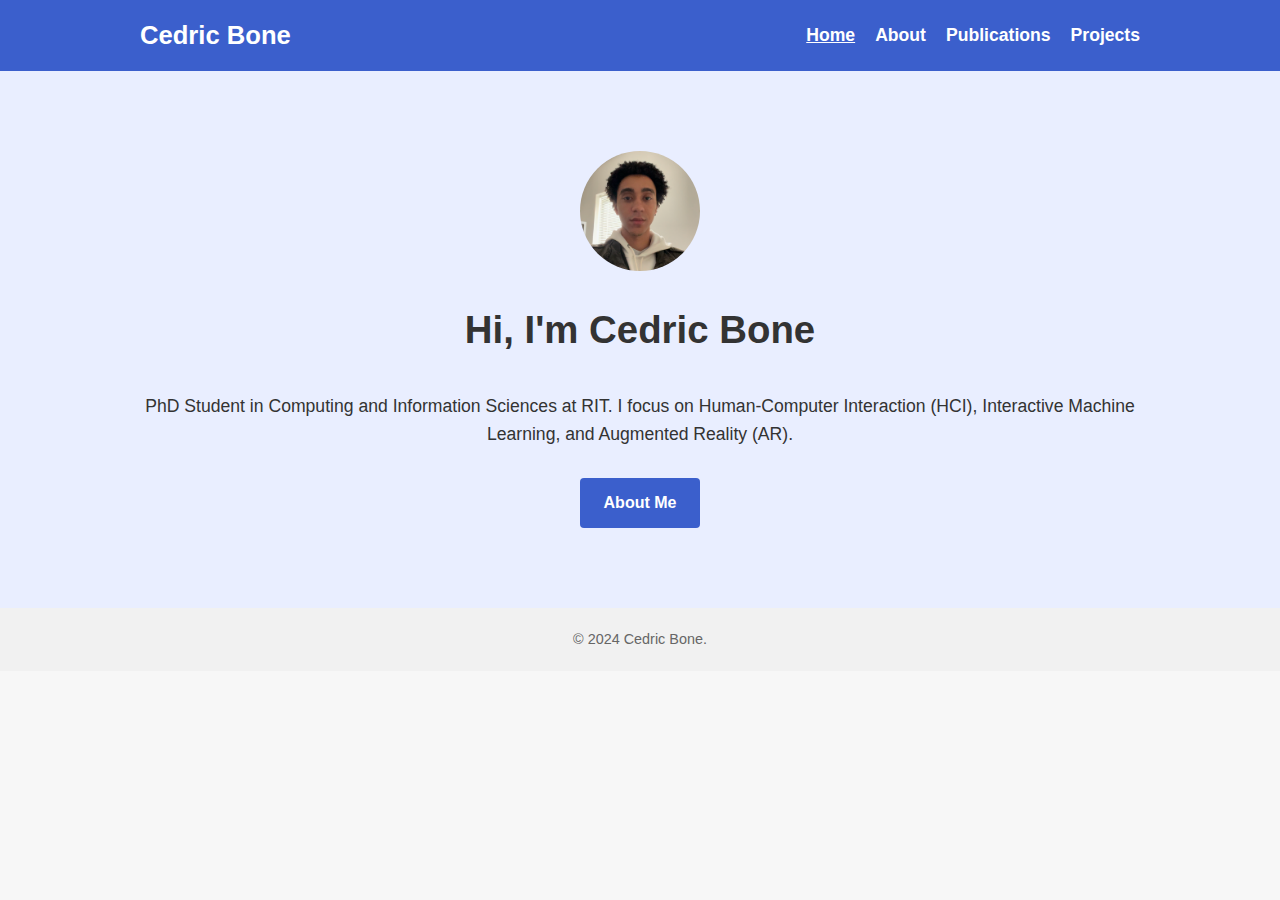
<file: index.html>
<!DOCTYPE html>
<html lang="en">

    <head>
        <meta charset="UTF-8" />
        <meta name="viewport" content="width=device-width, initial-scale=1.0" />
        <meta name="description" content="Portfolio Home">
        <title>Cedric Bone - Home</title>
        <link rel="stylesheet" href="css/main.css">
    </head>

    <body>
        <header>
            <div class="container nav-container">
                <h1 class="logo"><a href="index.html">Cedric Bone</a></h1>
                <nav>
                    <ul>
                        <li><a href="index.html" class="active">Home</a></li>
                        <li><a href="about.html">About</a></li>
                        <li><a href="publications.html">Publications</a></li>
                        <li><a href="projects.html">Projects</a></li>
                        <!-- <li><a href="other.html">Other</a></li> -->
                    </ul>
                </nav>
            </div>
        </header>

        <!-- Hero Section -->
        <section class="hero">
            <div class="container hero-content">
                <img src="images/profile.png" alt="Cedric Bone" class="hero-image">
                <h2>Hi, I'm Cedric Bone</h2>
                <p>PhD Student in Computing and Information Sciences at RIT. I focus on Human-Computer Interaction
                    (HCI), Interactive Machine Learning, and Augmented Reality (AR).</p>
                <a href="about.html" class="btn">About Me</a>
            </div>
        </section>

        <footer>
            <div class="container footer-content">
                <p>© 2024 Cedric Bone.</p>
            </div>
        </footer>
    </body>
</file>
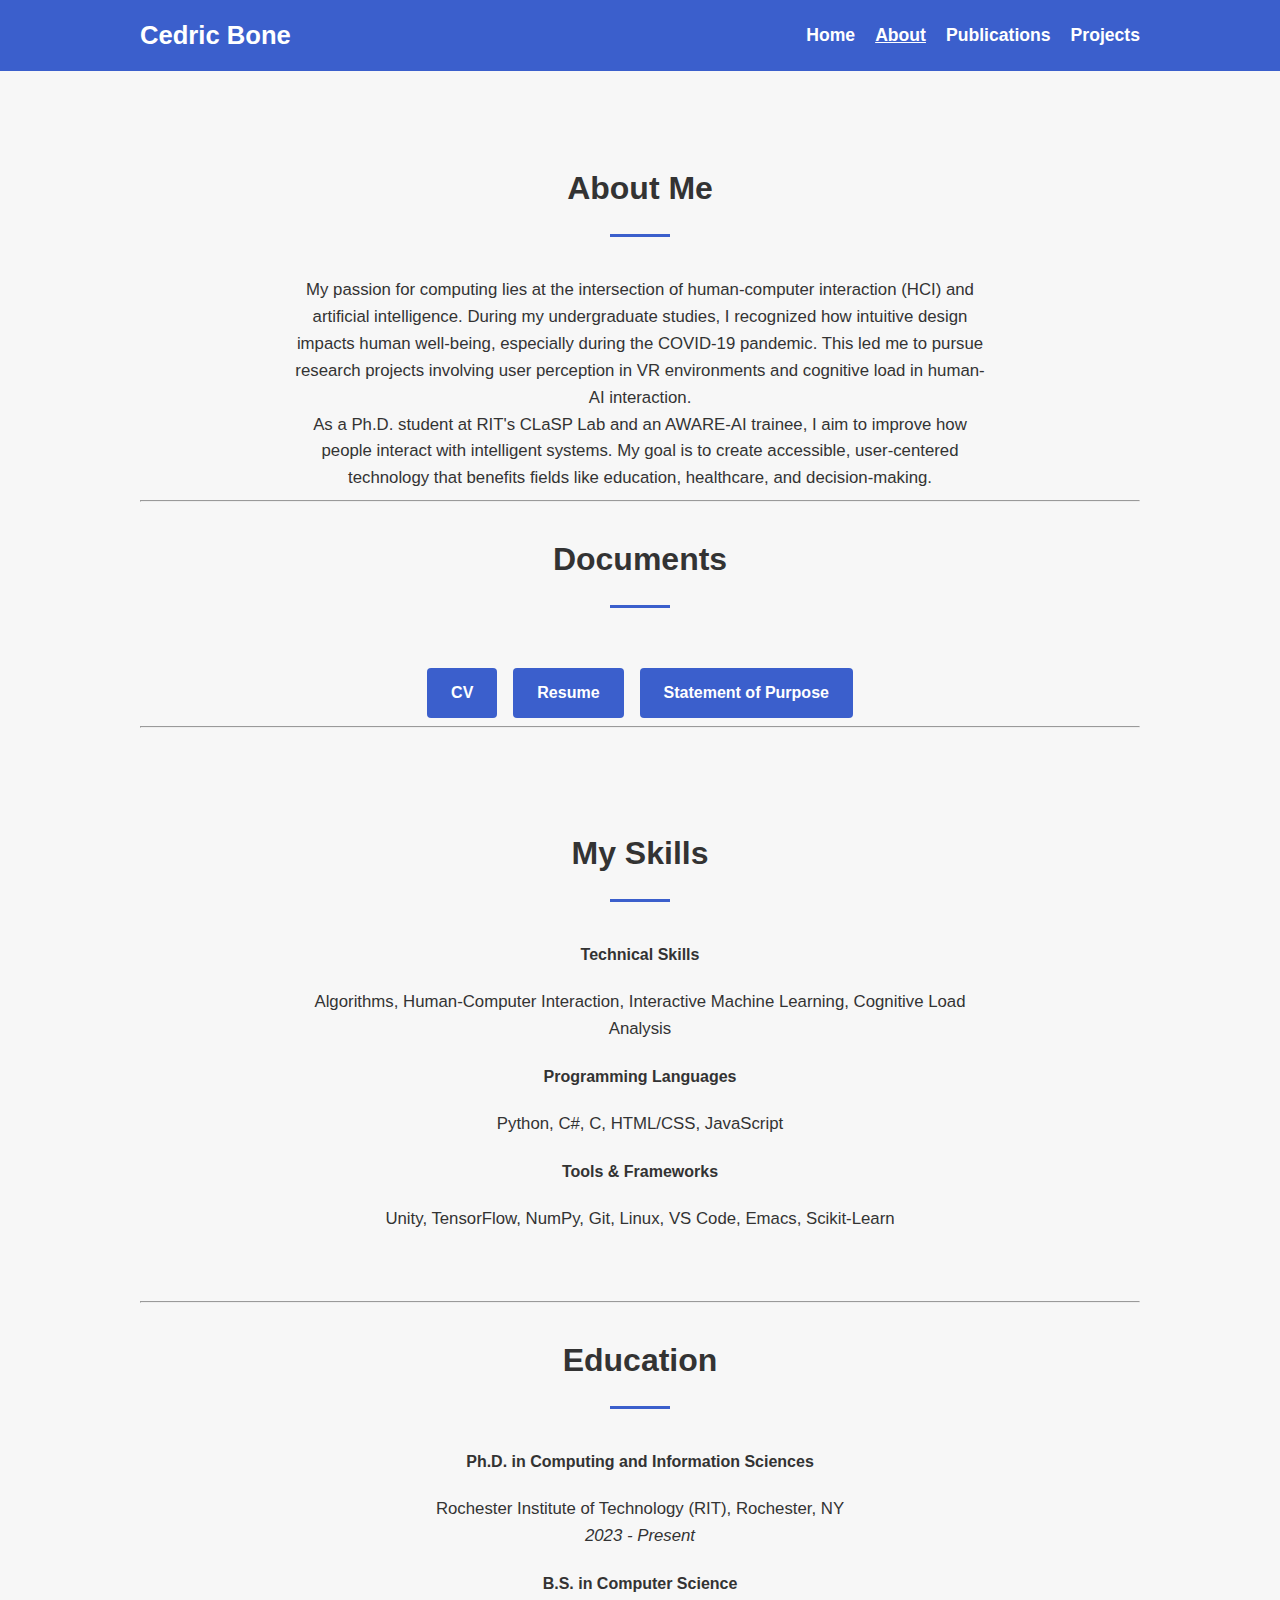
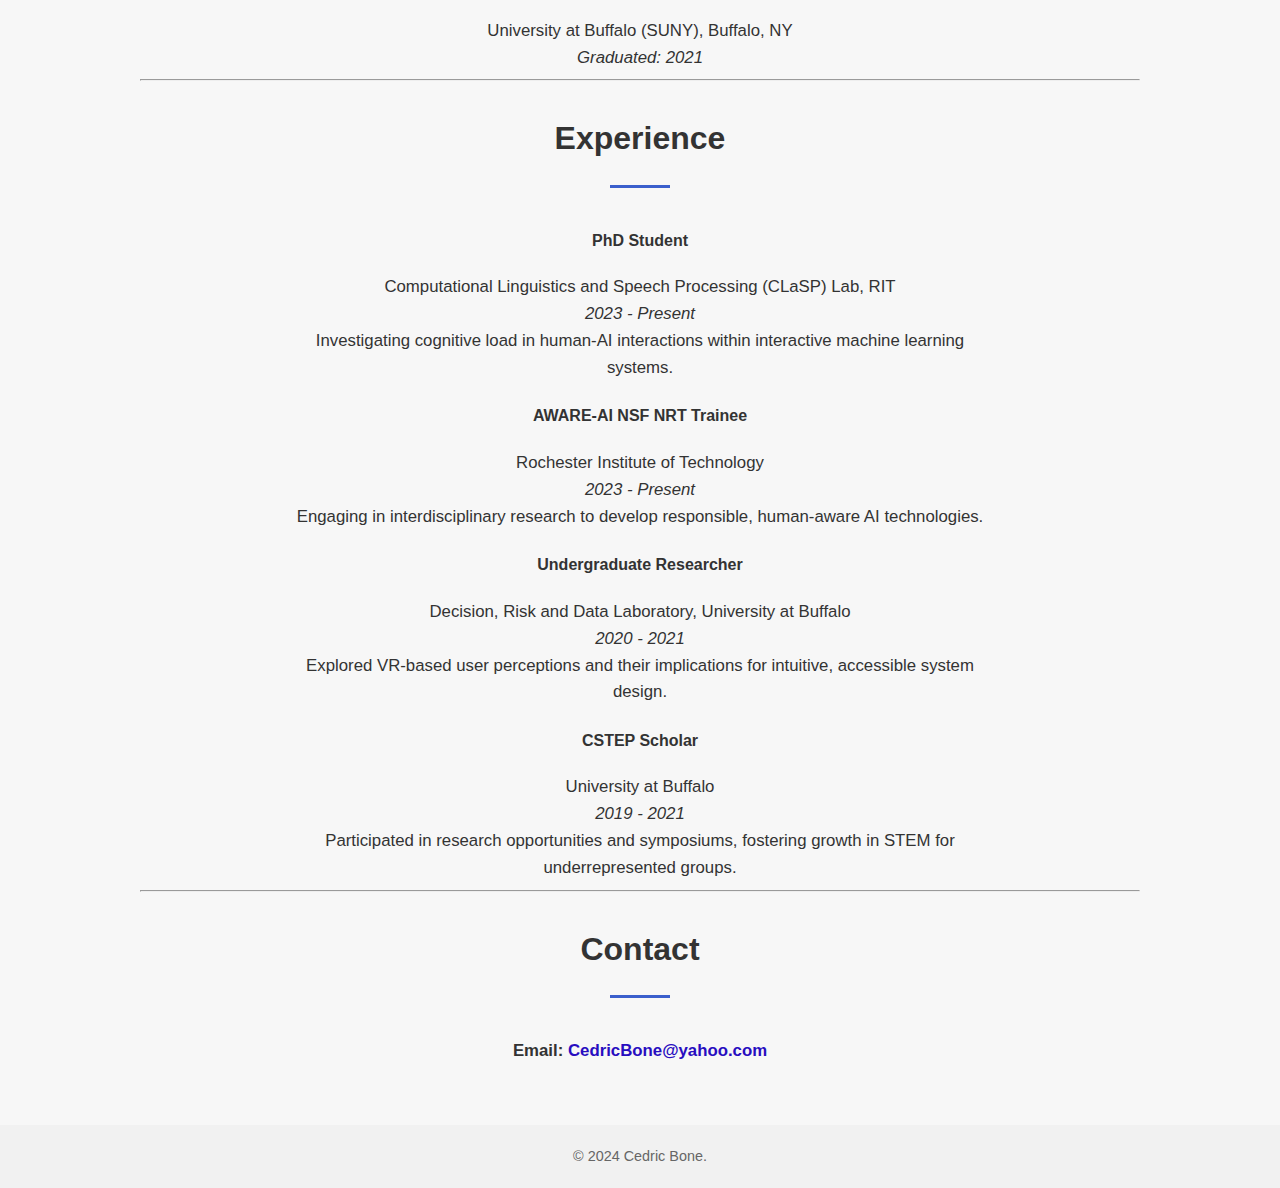
<file: about.html>
<!DOCTYPE html>
<html lang="en">

    <head>
        <meta charset="UTF-8" />
        <meta name="viewport" content="width=device-width, initial-scale=1.0" />
        <meta name="description" content="About Cedric Bone">
        <title>About - Cedric Bone</title>
        <link rel="stylesheet" href="css/main.css">
    </head>

    <body>
        <header>
            <div class="container nav-container">
                <h1 class="logo"><a href="index.html">Cedric Bone</a></h1>
                <nav>
                    <ul>
                        <li><a href="index.html">Home</a></li>
                        <li><a href="about.html" class="active">About</a></li>
                        <li><a href="publications.html">Publications</a></li>
                        <li><a href="projects.html">Projects</a></li>
                        <!-- <li><a href="other.html">Other</a></li> -->
                    </ul>
                </nav>
            </div>
        </header>

        <main>
            <section class="section about-me">
                <div class="container centered">
                    <div class="about-section">
                        <h3>About Me</h3>
                        <p>
                            My passion for computing lies at the intersection of human-computer interaction (HCI) and
                            artificial intelligence.
                            During my undergraduate studies, I recognized how intuitive design impacts human well-being,
                            especially during
                            the COVID-19 pandemic. This led me to pursue research projects involving user perception in
                            VR environments and
                            cognitive load in human-AI interaction.
                        </p>
                        <p>
                            As a Ph.D. student at RIT's CLaSP Lab and an AWARE-AI trainee, I aim to improve how people
                            interact with
                            intelligent systems. My goal is to create accessible, user-centered technology that benefits
                            fields like
                            education, healthcare, and decision-making.
                        </p>
                    </div>

                    <hr />

                    <section class="documents-section">
                        <h3>Documents</h3>
                        <div class="document-links">
                            <a href="docs/Cedric_Resume.pdf" class="btn" target="_blank">CV</a>
                            <a href="docs/Cedric_Resume.pdf" class="btn" target="_blank">Resume</a>
                            <a href="docs/Cedric_Resume.pdf" class="btn" target="_blank">Statement of Purpose</a>
                        </div>
                    </section>

                    <hr />

                    <!-- Skills Section -->
                    <section class="section skills-section">
                        <div class="container">
                            <h3>My Skills</h3>
                            <div class="skills-grid">
                                <div class="skill-card">
                                    <h4>Technical Skills</h4>
                                    <p>Algorithms, Human-Computer Interaction, Interactive Machine Learning, Cognitive
                                        Load Analysis
                                    </p>
                                </div>
                                <div class="skill-card">
                                    <h4>Programming Languages</h4>
                                    <p>Python, C#, C, HTML/CSS, JavaScript</p>
                                </div>
                                <div class="skill-card">
                                    <h4>Tools & Frameworks</h4>
                                    <p>Unity, TensorFlow, NumPy, Git, Linux, VS Code, Emacs, Scikit-Learn</p>
                                </div>
                            </div>
                        </div>
                    </section>

                    <hr />

                    <section class="education-section">
                        <h3>Education</h3>

                        <div class="education-item">
                            <h4>Ph.D. in Computing and Information Sciences</h4>
                            <p>Rochester Institute of Technology (RIT), Rochester, NY<br>
                                <em>2023 - Present</em>
                            </p>
                        </div>

                        <div class="education-item">
                            <h4>B.S. in Computer Science</h4>
                            <p>University at Buffalo (SUNY), Buffalo, NY<br>
                                <em>Graduated: 2021</em>
                            </p>
                        </div>
                    </section>

                    <hr />

                    <section class="experience-section">
                        <h3>Experience</h3>

                        <div class="experience-item">
                            <h4>PhD Student</h4>
                            <p>Computational Linguistics and Speech Processing (CLaSP) Lab, RIT<br>
                                <em>2023 - Present</em><br>
                                Investigating cognitive load in human-AI interactions within interactive machine
                                learning systems.
                            </p>
                        </div>

                        <div class="experience-item">
                            <h4>AWARE-AI NSF NRT Trainee</h4>
                            <p>Rochester Institute of Technology<br>
                                <em>2023 - Present</em><br>
                                Engaging in interdisciplinary research to develop responsible, human-aware AI
                                technologies.
                            </p>
                        </div>

                        <div class="experience-item">
                            <h4>Undergraduate Researcher</h4>
                            <p>Decision, Risk and Data Laboratory, University at Buffalo<br>
                                <em>2020 - 2021</em><br>
                                Explored VR-based user perceptions and their implications for intuitive, accessible
                                system design.
                            </p>
                        </div>

                        <div class="experience-item">
                            <h4>CSTEP Scholar</h4>
                            <p>University at Buffalo<br>
                                <em>2019 - 2021</em><br>
                                Participated in research opportunities and symposiums, fostering growth in STEM for
                                underrepresented groups.
                            </p>
                        </div>
                    </section>

                    <hr />

                    <section class="contact-section">
                        <h3>Contact</h3>
                        <p><strong>Email:</strong> <b href="mailto:CedricBone@yahoo.com">CedricBone@yahoo.com</b></p>
                    </section>
                </div>
            </section>
        </main>

        <footer>
            <div class="container footer-content">
                <p>© 2024 Cedric Bone.</p>
            </div>
        </footer>
    </body>

</html>
</file>
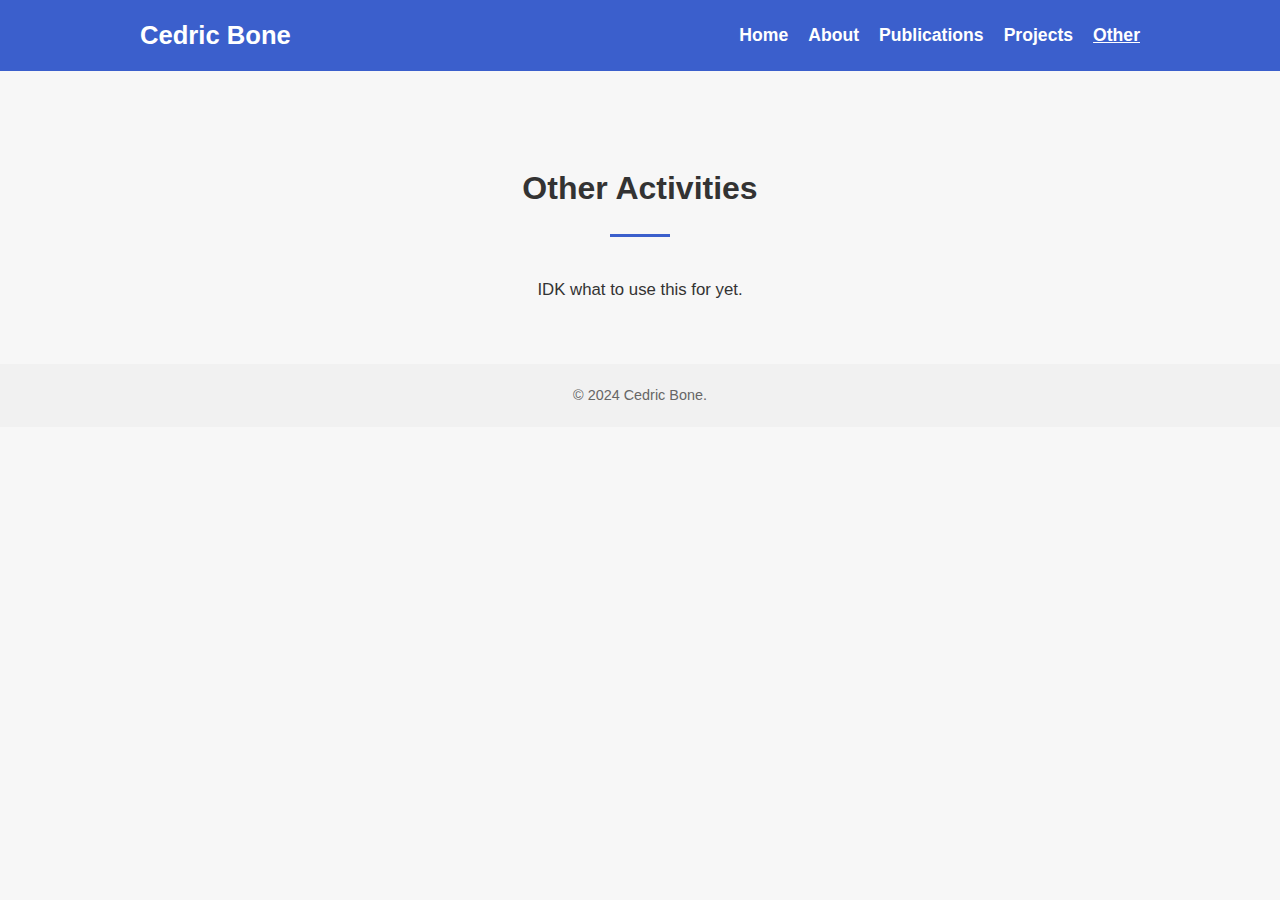
<file: other.html>
<!DOCTYPE html>
<html lang="en">

    <head>
        <meta charset="UTF-8" />
        <meta name="viewport" content="width=device-width, initial-scale=1.0" />
        <meta name="description" content="Other activities by Cedric Bone">
        <title>Other - Cedric Bone</title>
        <link rel="stylesheet" href="css/main.css">
    </head>

    <body>
        <header>
            <div class="container nav-container">
                <h1 class="logo"><a href="index.html">Cedric Bone</a></h1>
                <nav>
                    <ul>
                        <li><a href="index.html">Home</a></li>
                        <li><a href="about.html">About</a></li>
                        <li><a href="publications.html">Publications</a></li>
                        <li><a href="projects.html">Projects</a></li>
                        <li><a href="other.html" class="active">Other</a></li>
                    </ul>
                </nav>
            </div>
        </header>

        <section class="section">
            <div class="container">
                <h3>Other Activities</h3>
                <p>IDK what to use this for yet.</p>
            </div>
        </section>

        <footer>
            <div class="container footer-content">
                <p>© 2024 Cedric Bone.</p>
            </div>
        </footer>
    </body>

</html>
</file>
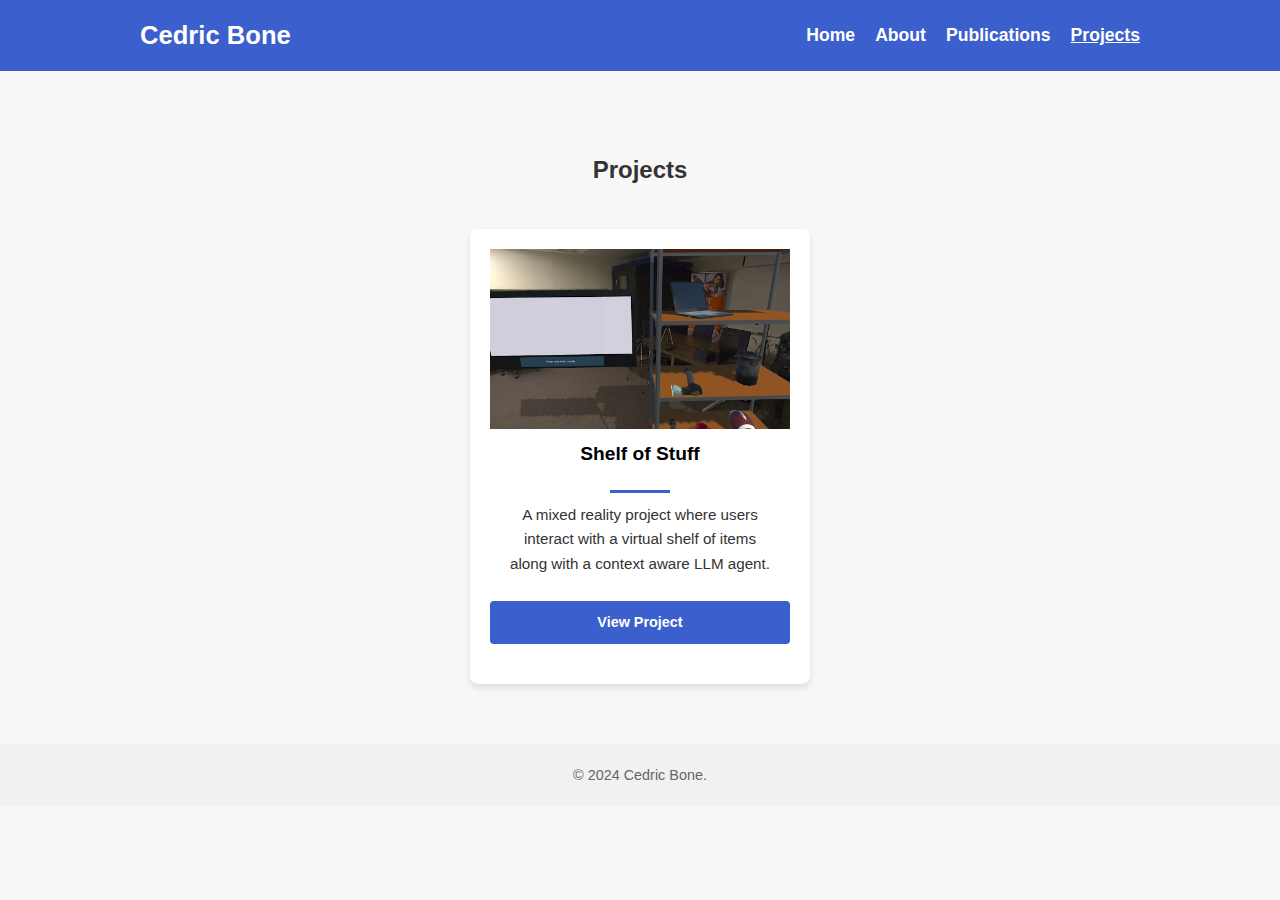
<file: projects.html>
<!DOCTYPE html>
<html lang="en">

    <head>
        <meta charset="UTF-8">
        <meta name="viewport" content="width=device-width, initial-scale=1.0">
        <title>Projects - Cedric Bone</title>
        <link rel="stylesheet" href="css/main.css">
    </head>

    <body>
        <header>
            <div class="container nav-container">
                <h1 class="logo"><a href="index.html">Cedric Bone</a></h1>
                <nav>
                    <ul>
                        <li><a href="index.html">Home</a></li>
                        <li><a href="about.html">About</a></li>
                        <li><a href="publications.html">Publications</a></li>
                        <li><a href="projects.html" class="active">Projects</a></li>
                        <!-- <li><a href="other.html">Other</a></li> -->
                    </ul>
                </nav>
            </div>
        </header>

        <main>
            <section class="section projects-section">
                <div class="container">
                    <h2>Projects</h2>
                    <div class="project-grid">
                        <!-- Repeat this block for each project -->
                        <div class="project-card">
                            <img src="images/project1_thumbnail.png" alt="Shelf of Stuff Project"
                                class="project-card-img">
                            <h3>
                                <c href="projects/project1.html">Shelf of Stuff</c>
                            </h3>
                            <p>A mixed reality project where users interact with a virtual shelf of items along with a
                                context aware LLM agent.</p>
                            <a href="projects/project1.html" class="btn">View Project</a>
                        </div>
                    </div>
                </div>
            </section>
        </main>

        <footer>
            <div class="container footer-content">
                <p>© 2024 Cedric Bone.</p>
            </div>
        </footer>
    </body>

</html>
</file>
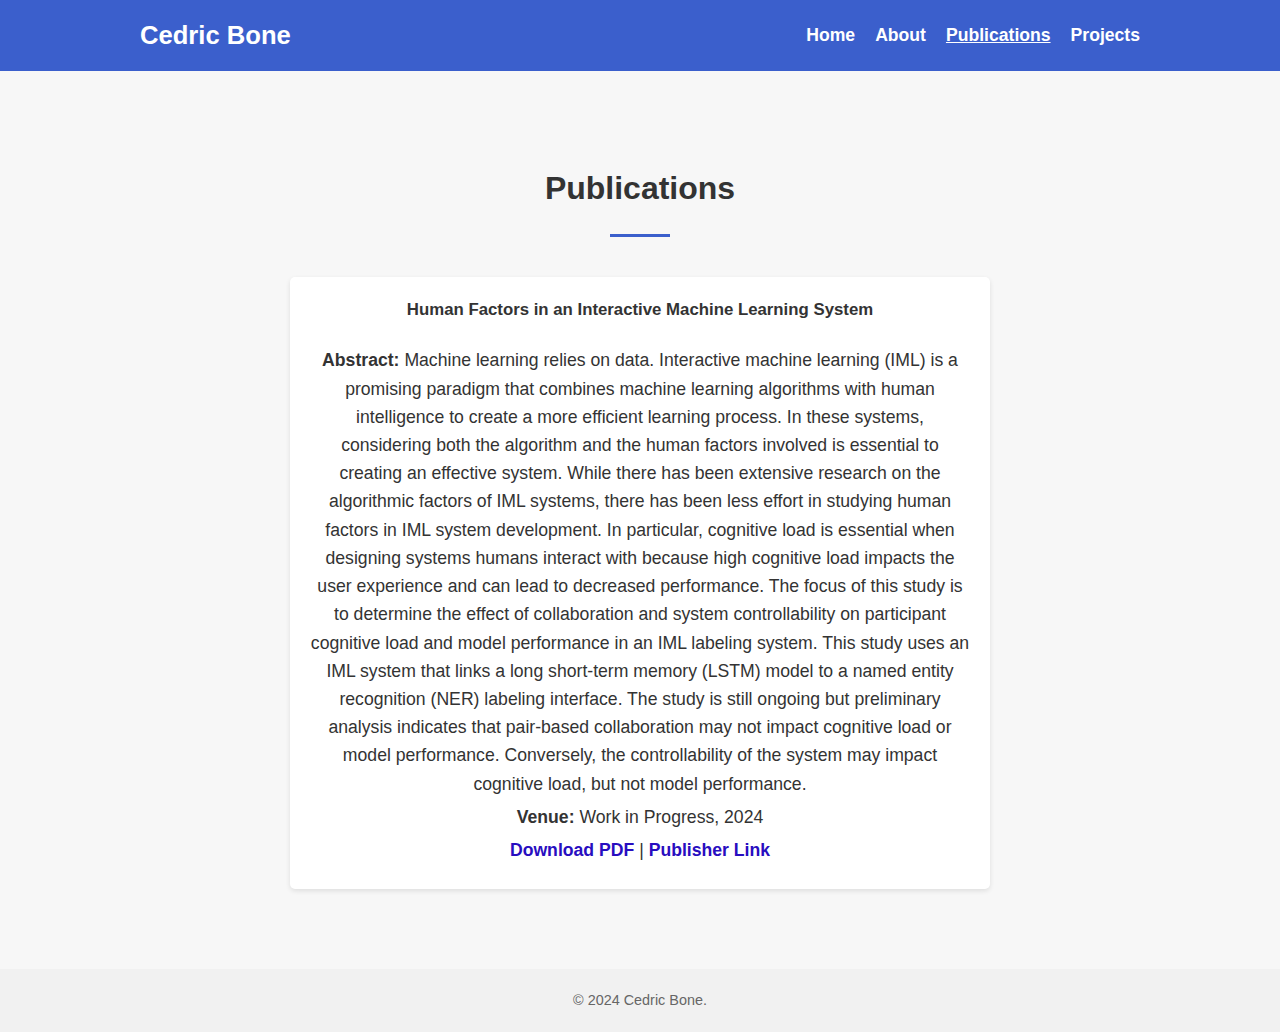
<file: publications.html>
<!DOCTYPE html>
<html lang="en">

    <head>
        <meta charset="UTF-8" />
        <meta name="viewport" content="width=device-width, initial-scale=1.0" />
        <meta name="description" content="Cedric Bone's Publications">
        <title>Publications - Cedric Bone</title>
        <link rel="stylesheet" href="css/main.css">
    </head>

    <body>
        <header>
            <div class="container nav-container">
                <h1 class="logo"><a href="index.html">Cedric Bone</a></h1>
                <nav>
                    <ul>
                        <li><a href="index.html">Home</a></li>
                        <li><a href="about.html">About</a></li>
                        <li><a href="publications.html" class="active">Publications</a></li>
                        <li><a href="projects.html">Projects</a></li>
                        <!-- <li><a href="other.html">Other</a></li> -->
                    </ul>
                </nav>
            </div>
        </header>

        <section class="section">
            <div class="container">
                <h3>Publications</h3>
                <ul class="pub-list">
                    <li>
                        <h4>Human Factors in an Interactive Machine Learning System</h4>
                        <p><strong>Abstract:</strong> Machine learning relies on data. Interactive machine learning
                            (IML) is a promising paradigm that combines machine learning algorithms with human
                            intelligence to create a more efficient learning process. In these systems, considering both
                            the algorithm and the human factors involved is essential to creating an effective system.
                            While there has been extensive research on the algorithmic factors of IML systems, there has
                            been less effort in studying human factors in IML system development. In particular,
                            cognitive load is essential when designing systems humans interact with because high
                            cognitive load impacts the user experience and can lead to decreased performance. The focus
                            of this study is to determine the effect of collaboration and system
                            controllability on participant cognitive load and model performance in an IML labeling
                            system. This study uses an IML system that links a long short-term memory (LSTM) model to a
                            named entity recognition (NER) labeling interface. The study is still ongoing but
                            preliminary analysis indicates that pair-based collaboration may not impact cognitive load
                            or model performance. Conversely, the controllability of the system may impact cognitive
                            load, but not model performance.</p>
                        <p><strong>Venue:</strong> Work in Progress, 2024</p>
                        <p><b href="docs/human_factors_in_iml_system.pdf" target="_blank">Download PDF</b> | <b
                                href="https://doi.org/..." target="_blank">Publisher Link</b></p>
                    </li>
                </ul>
            </div>
        </section>

        <footer>
            <div class="container footer-content">
                <p>© 2024 Cedric Bone.</p>
            </div>
        </footer>
    </body>

</html>
</file>
<file: css/main.css>
body {
    margin: 0;
    font-family: "Helvetica Neue", Arial, sans-serif;
    color: #333;
    line-height: 1.6;
    background: #f7f7f7;
}

a {
    color: #ffffff;
    text-decoration: none;
}

b {
    color: #280dc0;
    text-decoration: none;
}

c {
    color: #000001;
    text-decoration: none;
}

a:hover {
    text-decoration: underline;
}

header {
    background: #3B5FCC;
    /* Blue background for header */
    color: #fff;
    /* Text color for the logo */
    padding: 15px 0;
}

.nav-container {
    display: flex;
    align-items: center;
    justify-content: space-between;
    max-width: 1000px;
    margin: 0 auto;
    padding: 0 20px;
}

.logo {
    margin: 0;
    font-size: 1.6em;
    color: #fff;
    /* Ensures the logo is white */
}

nav ul {
    list-style: none;
    margin: 0;
    padding: 0;
    display: flex;
    /* Flex layout to align navigation items horizontally */
}

nav li {
    margin-left: 20px;
    /* Space between menu items */
}

nav a {
    font-weight: 600;
    /* Make the links bold for better visibility */
    color: #ffffff;
    /* Explicitly set the link color to white */
    text-decoration: none;
    /* Remove underline */
    font-size: 1.1em;
    /* Make it a bit larger for better readability */
    transition: color 0.3s;
    /* Smooth transition on hover */
}

nav a:hover {
    color: #E0E0E0;
    /* Lighter gray color when hovered */
}

nav a.active {
    text-decoration: underline;
    /* To emphasize the current page */
}

.hero {
    background: #e9eeff;
    text-align: center;
    padding: 80px 20px;
}

.hero-content {
    max-width: 600px;
    margin: 0 auto;
}

.hero-image {
    width: 120px;
    height: 120px;
    border-radius: 50%;
    object-fit: cover;
    margin-bottom: 20px;
}

.hero h2 {
    margin-top: 0;
    font-size: 2.4em;
}

.hero p {
    font-size: 1.1em;
    margin-bottom: 30px;
}

.btn {
    display: inline-block;
    background: #3B5FCC;
    color: #fff;
    padding: 12px 24px;
    border-radius: 4px;
    font-weight: 600;
    transition: background 0.3s;
    text-decoration: none;
}

.btn:hover {
    background: #2c4ea7;
}

.section {
    padding: 60px 20px;
    text-align: center;
    /* Center all text and elements within sections */
}

.section-alt {
    background: #fff;
    padding: 60px 20px;
    text-align: center;
}

.container {
    max-width: 1000px;
    margin: 0 auto;
}

h3 {
    font-size: 2em;
    margin-bottom: 40px;
    position: relative;
    text-align: center;
}

h3::after {
    content: "";
    display: block;
    width: 60px;
    height: 3px;
    background: #3B5FCC;
    margin: 20px auto 0;
}

.section p,
.section li {
    font-size: 1.05em;
    max-width: 700px;
    margin: 0 auto;
    text-align: center;
}

/* Publications list - if needed */
.pub-list {
    list-style: none;
    padding: 0;
    margin: 0;
    max-width: 700px;
    margin: 0 auto;
    text-align: left;
}

.pub-list li {
    background: #fff;
    margin: 20px 0;
    padding: 20px;
    border-radius: 5px;
    box-shadow: 0 2px 5px rgba(0, 0, 0, 0.1);
}

.pub-list h4 {
    margin-top: 0;
}

.pub-list p {
    margin: 5px 0;
}

/* Projects grid - if needed */
.project-grid {
    display: grid;
    gap: 40px;
    grid-template-columns: repeat(auto-fit, minmax(250px, 1fr));
    margin-top: 40px;
}

.project-card {
    background: #fff;
    border-radius: 5px;
    box-shadow: 0 2px 5px rgba(0, 0, 0, 0.1);
    padding: 20px;
    text-align: left;
}

.project-card h4 {
    margin-top: 0;
}

.project-card p {
    font-size: 0.95em;
}

.project-link {
    font-weight: 600;
}

/* Documents section styling */
.documents-section .document-links {
    display: inline-flex;
    gap: 1em;
    flex-wrap: wrap;
    justify-content: center;
    margin-top: 20px;
}

/* --- Project Page Styles --- */

.project-grid {
    display: flex;
    flex-wrap: wrap;
    justify-content: space-around;
    gap: 20px;
}

.project-card {
    background: #fff;
    border-radius: 8px;
    box-shadow: 0 4px 6px rgba(0, 0, 0, 0.1);
    width: 300px;
    overflow: hidden;
    text-align: center;
    display: flex;
    flex-direction: column;
    justify-content: space-between;
    transition: transform 0.2s ease-in-out;
}

.project-card:hover {
    transform: translateY(-10px);
}

.project-card-img {
    width: 100%;
    height: 180px;
    object-fit: cover;
}

.project-card h3 {
    font-size: 1.2em;
    margin: 10px 0;
}

.project-card p {
    font-size: 0.95em;
    padding: 0 15px;
    margin-bottom: 15px;
}

.project-card a.btn {
    display: inline-block;
    margin: 10px 0 20px 0;
    background: #3B5FCC;
    color: #fff;
    padding: 10px 20px;
    border-radius: 4px;
    font-size: 0.9em;
    text-decoration: none;
}

.project-card a.btn:hover {
    background: #2c4ea7;
}

@media (max-width: 768px) {
    .project-card {
        width: 100%;
    }
}

/* Footer */
footer {
    background: #f1f1f1;
    text-align: center;
    padding: 20px;
}

.footer-content p {
    margin: 0;
    font-size: 0.9em;
    color: #666;
}

@media (max-width: 600px) {
    nav li {
        display: block;
        margin: 10px 0 0 0;
    }

    nav ul {
        text-align: center;
    }
}
</file>
